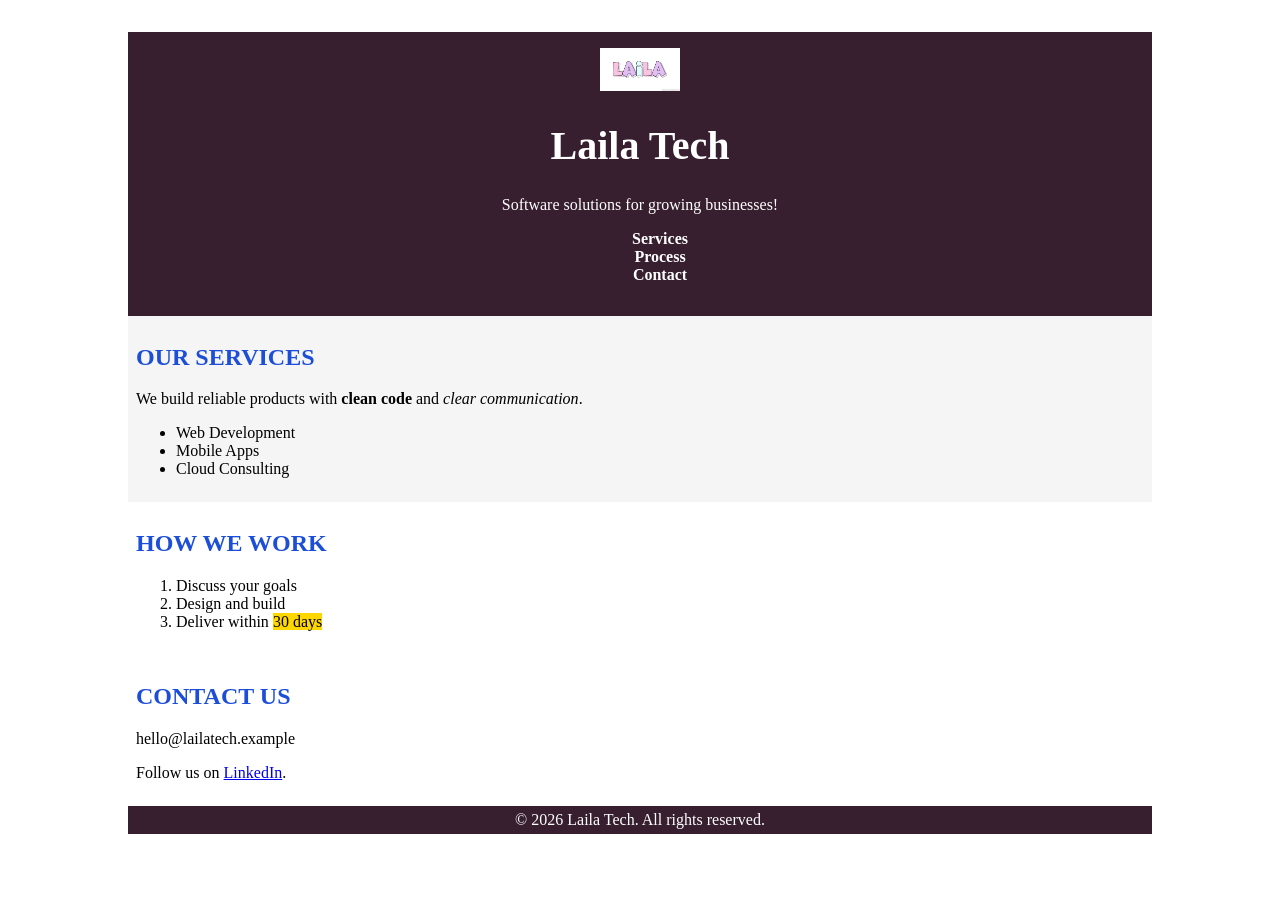
<file: quiz 1/index.html>
<!DOCTYPE html>
<html lang="en">
<head>
  <meta charset="UTF-8">
  <meta name="viewport" content="width=device-width, initial-scale=1.0">
  <title>Laila Quiz</title>
  <link rel="stylesheet" href="style.css">
</head>

<body>

  <header>

    <img src="laila.png" alt="Lailas logo" width="80">

    <h1>Laila Tech</h1>

    <p>Software solutions for growing businesses!</p>

    <nav>
      <ul>
        <li><a href="#services">Services</a></li>
        <li><a href="#process">Process</a></li>
        <li><a href="#contact">Contact</a></li>
      </ul>
    </nav>

  </header>

  <main>

    <section id="services">
      <h2>OUR SERVICES</h2>

      <p>
        We build reliable products with <strong>clean code</strong> and <em>clear communication</em>.
      </p>

      <ul>
        <li>Web Development</li>
        <li>Mobile Apps</li>
        <li>Cloud Consulting</li>
      </ul>
    </section>

    <section id="process">
      <h2>HOW WE WORK</h2>

      <ol>
        <li>Discuss your goals</li>
        <li>Design and build</li>
        <li>Deliver within <span class="highlight">30 days</span></li>
      </ol>
    </section>

    <section id="contact">
      <h2>CONTACT US</h2>

      <p>hello@lailatech.example</p>

      <p>
        Follow us on
        <a href="https://www.linkedin.com/in/lailanabilll/" target="_blank">LinkedIn</a>.
      </p>
    </section>

  </main>

  <footer>
    © 2026 Laila Tech. All rights reserved.
  </footer>

</body>
</html>
</file>
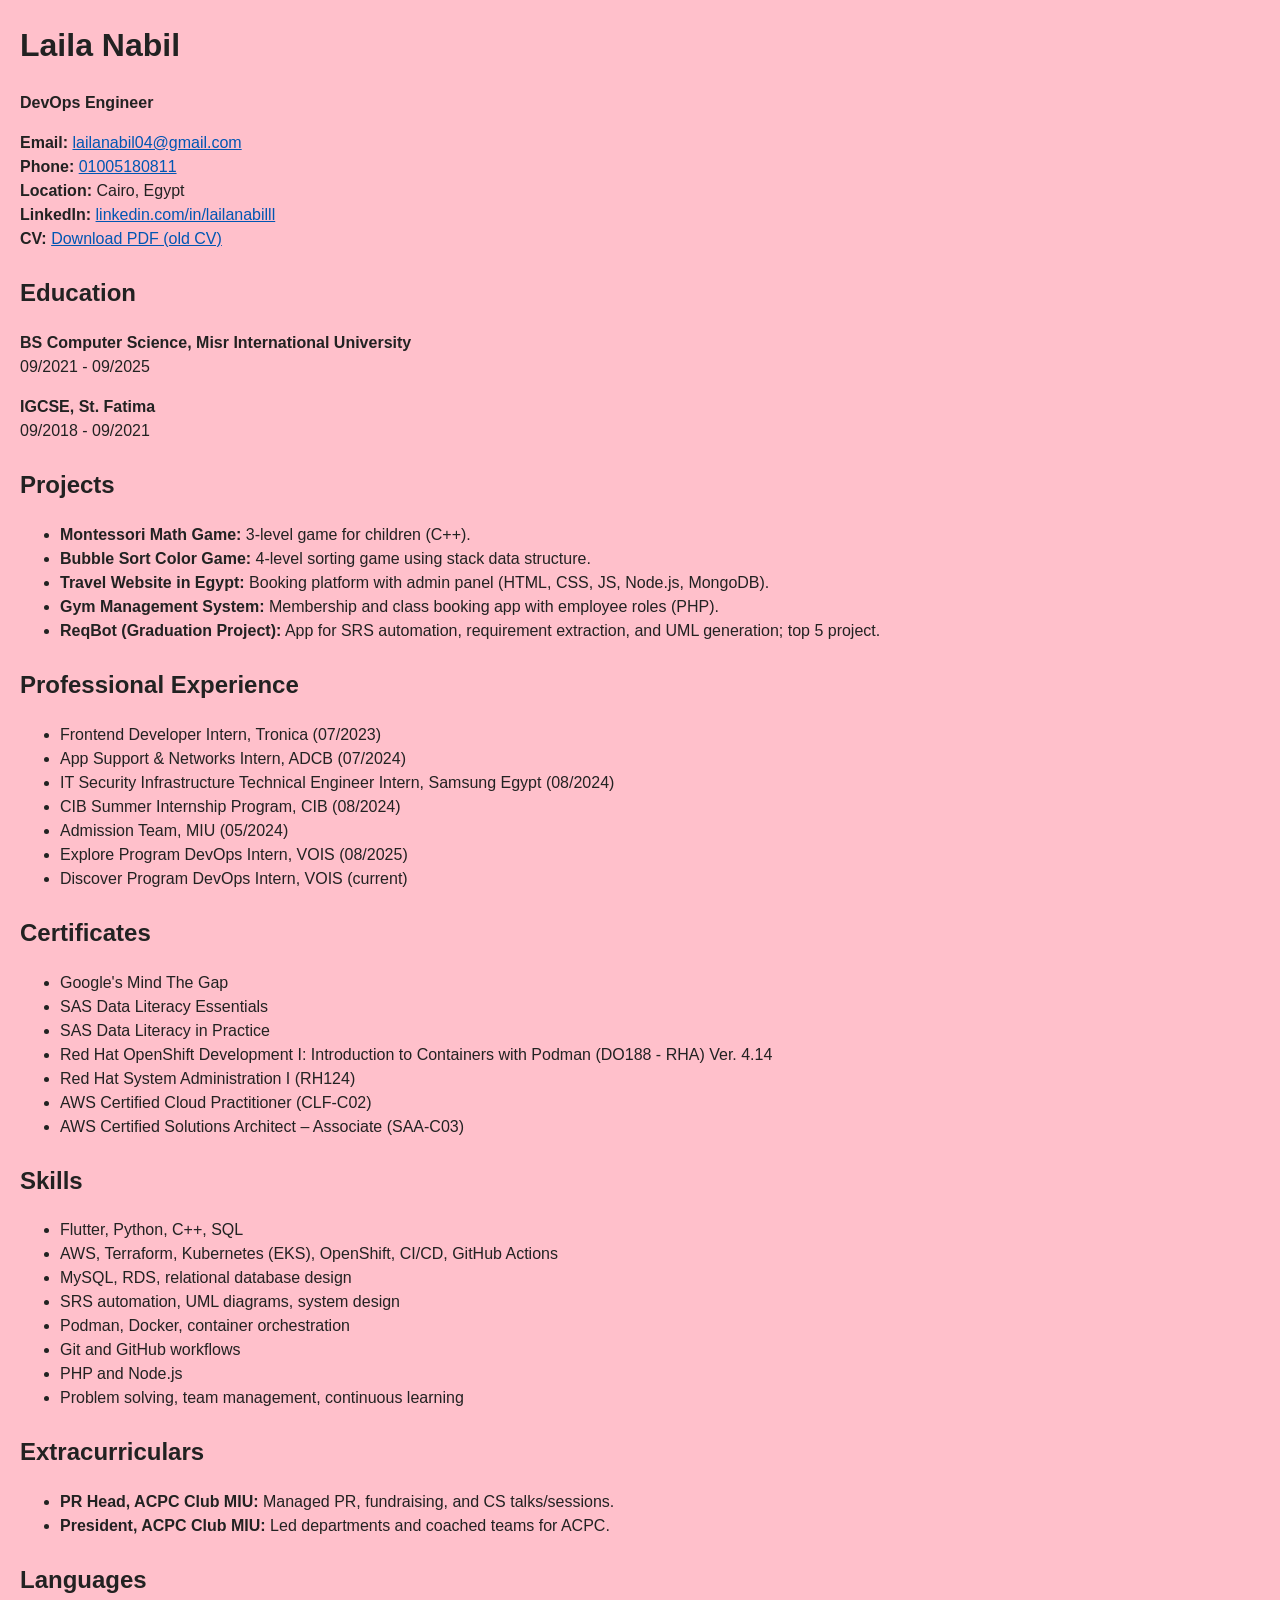
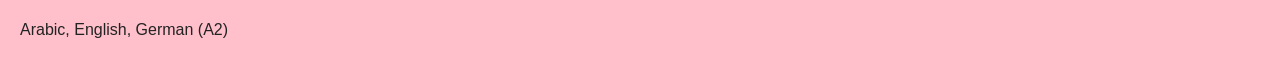
<file: profile.html>
<!doctype html>
<html xml:lang="en">
  <head>
    <!-- Stage 2: Page settings -->
    <meta charset="UTF-8" />
    <meta name="viewport" content="width=device-width, initial-scale=1.0" />

    <!-- Stage 3: Page title -->
    <title>Laila Nabil</title>

    <!-- Stage 4: Simple CSS -->
    <style>
      /* Basic page look */
      body {
        font-family: Arial, sans-serif;
        margin: 20px;
        line-height: 1.5;
        color: #222;
        background-color: pink;
      }

      /* Space between sections */
      .section {
        margin-top: 24px;
      }

      /* Link color */
      a {
        color: #0056b3;
      }
    </style>



  </head>

  <!-- Stage 5: Start body -->
  <body xml:lang="en">
    
    <h1>Laila Nabil</h1>
    <p><strong>DevOps Engineer</strong></p>

    <!-- Stage 7: Contact details -->
    <p>
      <strong>Email:</strong>
      <a href="mailto:lailanabil04@gmail.com">lailanabil04@gmail.com</a><br />
      <strong>Phone:</strong> <a href="tel:01005180811">01005180811</a><br />
      <strong>Location:</strong> Cairo, Egypt<br />
      <strong>LinkedIn:</strong>
      <a
        href="https://www.linkedin.com/in/lailanabilll"
        target="_blank"
        rel="noopener noreferrer"
        >linkedin.com/in/lailanabilll</a
      ><br />

      <strong>CV:</strong>
      <a href="../Laila Nabil Resume.pdf" download="Laila Nabil Resume.pdf"
        >Download PDF (old CV)</a
      >
    </p>

    <!-- Stage 8: Education -->
    <div class="section">
      <h2>Education</h2>
      <p>
        <strong>BS Computer Science, Misr International University</strong
        ><br /><span class="small">09/2021 - 09/2025</span>
      </p>
      <p>
        <strong>IGCSE, St. Fatima</strong><br /><span class="small"
          >09/2018 - 09/2021</span
        >
      </p>
    </div>

    <!-- Stage 9: Projects -->
    <div class="section">
      <h2>Projects</h2>
      <ul>
        <li>
          <strong>Montessori Math Game:</strong> 3-level game for children
          (C++).
        </li>
        <li>
          <strong>Bubble Sort Color Game:</strong> 4-level sorting game using
          stack data structure.
        </li>
        <li>
          <strong>Travel Website in Egypt:</strong> Booking platform with admin
          panel (HTML, CSS, JS, Node.js, MongoDB).
        </li>
        <li>
          <strong>Gym Management System:</strong> Membership and class booking
          app with employee roles (PHP).
        </li>
        <li>
          <strong>ReqBot (Graduation Project):</strong> App for SRS automation,
          requirement extraction, and UML generation; top 5 project.
        </li>
      </ul>
    </div>

    <!-- Stage 10: Experience -->
    <div class="section">
      <h2>Professional Experience</h2>
      <ul>
        <li>
          Frontend Developer Intern, Tronica
          <span class="small">(07/2023)</span>
        </li>
        <li>
          App Support & Networks Intern, ADCB
          <span class="small">(07/2024)</span>
        </li>
        <li>
          IT Security Infrastructure Technical Engineer Intern, Samsung Egypt
          <span class="small">(08/2024)</span>
        </li>
        <li>
          CIB Summer Internship Program, CIB
          <span class="small">(08/2024)</span>
        </li>
        <li>Admission Team, MIU <span class="small">(05/2024)</span></li>
        <li>
          Explore Program DevOps Intern, VOIS
          <span class="small">(08/2025)</span>
        </li>
        <li>
          Discover Program DevOps Intern, VOIS
          <span class="small">(current)</span>
        </li>
      </ul>
    </div>

    <!-- Stage 11: Certificates -->
    <div class="section">
      <h2>Certificates</h2>
      <ul>
        <li>Google's Mind The Gap</li>
        <li>SAS Data Literacy Essentials</li>
        <li>SAS Data Literacy in Practice</li>
        <li>
          Red Hat OpenShift Development I: Introduction to Containers with
          Podman (DO188 - RHA) Ver. 4.14
        </li>
        <li>Red Hat System Administration I (RH124)</li>
         <li>AWS Certified Cloud Practitioner (CLF-C02)</li>
         <li>AWS Certified Solutions Architect – Associate (SAA-C03)</li>
      </ul>
    </div>

    <!-- Stage 12: Skills -->
    <div class="section">
      <h2>Skills</h2>
      <ul>
        <li>Flutter, Python, C++, SQL</li>
        <li>
          AWS, Terraform, Kubernetes (EKS), OpenShift, CI/CD, GitHub Actions
        </li>
        <li>MySQL, RDS, relational database design</li>
        <li>SRS automation, UML diagrams, system design</li>
        <li>Podman, Docker, container orchestration</li>
        <li>Git and GitHub workflows</li>
        <li>PHP and Node.js</li>
        <li>Problem solving, team management, continuous learning</li>
      </ul>
    </div>

    <!-- Stage 13: Extracurriculars -->
    <div class="section">
      <h2>Extracurriculars</h2>
      <ul>
        <li>
          <strong>PR Head, ACPC Club MIU:</strong> Managed PR, fundraising, and
          CS talks/sessions.
        </li>
        <li>
          <strong>President, ACPC Club MIU:</strong> Led departments and coached
          teams for ACPC.
        </li>
      </ul>
    </div>

    <!-- Stage 14: Languages -->
    <div class="section">
      <h2>Languages</h2>
      <p>Arabic, English, German (A2)</p>
    </div>

    <!-- Stage 15: End body -->
  </body>
</html>
</file>
<file: quiz 1/style.css>
body {
  margin: 0;
  padding: 2rem 8rem;
}

header,
footer {
  background-color: #371f30;
  color: white;
  text-align: center;
}

header {
  padding: 1rem;
}

header img {
  width: 80px;
}

h1 {
  font-size: 2.5rem;
}

h2 {
  color: #1d4ed8;
  font-size: 1.5rem;
}

section {
  padding: 0.5rem;
}

#services {
  background-color: whitesmoke;
}

nav ul {
  list-style: none;
}

nav a {
  color: white;
  font-weight: bold;
  text-decoration: none;
}

nav a:hover {
  color: gold;
  text-decoration: underline;
}

.highlight {
  background-color: gold;
}

footer {
  padding: 0.3rem;
  font-size: 1rem;
}
</file>
